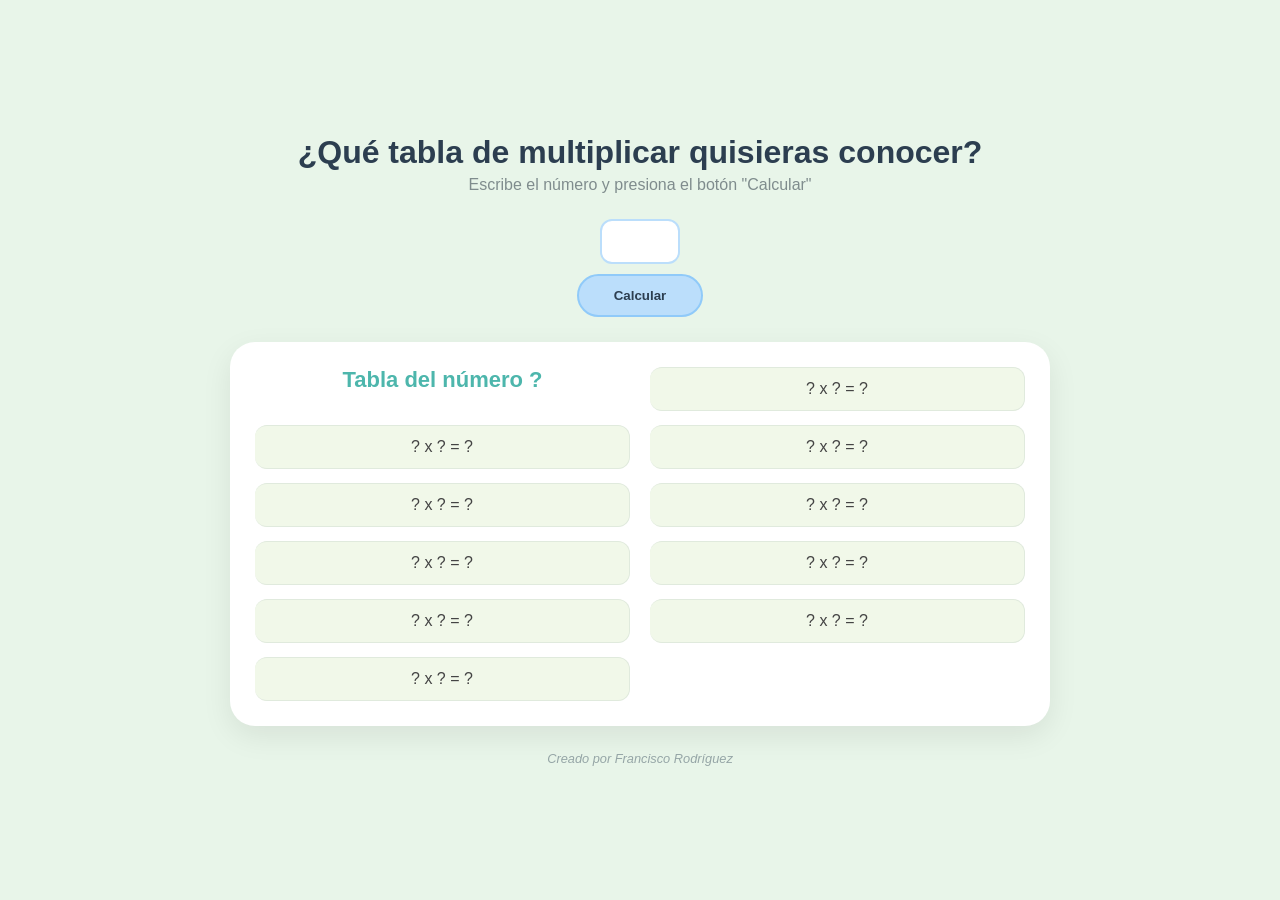
<file: index.html>
<!DOCTYPE html>
<html lang="es">
<head>
    <meta charset="UTF-8">
    <meta name="viewport" content="width=device-width, initial-scale=1.0">
    <title>Tablas</title>
    <link rel="stylesheet" href="multiplicar.css">
    <script src="multiplicar.js"></script>
</head>
<body>
    <div class="tituloPregunta"><h1>¿Qué tabla de multiplicar quisieras conocer?</h1></div>
    <div class="indicacion"><h2>Escribe el número y presiona el botón "Calcular"</h2></div>
    <div><input type="number" class="NoTabla" id="idNoTabla"></div>
    <div class="btnProbar"><button onclick="generarTablas()">Calcular</button></div>

    <div class="contenedorTabla" id="idContenedorTabla">
        <div class="tablaDel3"><h2>Tabla del número ?</h2></div>
        <div class="fila">? x ? = ?</div>
        <div class="fila">? x ? = ?</div>
        <div class="fila">? x ? = ?</div>
        <div class="fila">? x ? = ?</div>
        <div class="fila">? x ? = ?</div>
        <div class="fila">? x ? = ?</div>
        <div class="fila">? x ? = ?</div>
        <div class="fila">? x ? = ?</div>
        <div class="fila">? x ? = ?</div>
        <div class="fila">? x ? = ?</div>
    </div>

    <footer class="piePagina">
        <p>Creado por Francisco Rodríguez</p>
    </footer>

</body>
</html>
</file>
<file: multiplicar.css>
* {
    box-sizing: border-box;
    margin: 0;
    padding: 0;
}

body {
    font-family: 'Segoe UI', Tahoma, Geneva, Verdana, sans-serif;
    background-color: #e8f5e9;
    display: flex;
    flex-direction: column;
    align-items: center;
    justify-content: center;
    min-height: 100vh;
    padding: 20px;
}

.tituloPregunta h1 {
    color: #2c3e50;
    font-size: 32px;
    font-weight: 800;
    margin-bottom: 5px;
    text-align: center;
}

.indicacion h2 {
    color: #7f8c8d;
    font-size: 16px;
    font-weight: 400;
    margin-bottom: 25px;
    text-align: center;
}

#idNoTabla {
    padding: 10px;
    border-radius: 12px;
    border: 2px solid #bbdefb;
    margin-bottom: 10px;
    text-align: center;
    font-size: 1.1rem;
    width: 80px;
    outline: none;
}

.btnProbar button {
    background-color: #bbdefb;
    color: #2c3e50;
    padding: 12px 35px;
    border: 2px solid #90caf9;
    border-radius: 50px;
    font-weight: bold;
    cursor: pointer;
    margin-bottom: 25px;
    transition: transform 0.2s;
}

.btnProbar button:hover {
    transform: scale(1.05);
}

.contenedorTabla {
    background: white;
    padding: 25px;
    border-radius: 25px;
    box-shadow: 0 10px 30px rgba(0,0,0,0.08);
    width: 100%;
    max-width: 820px;
    display: grid;
    grid-template-columns: 1fr 1fr;
    gap: 14px 20px;
}

.contenedorTabla h2 {
    grid-column: 1 / -1;
    color: #4db6ac;
    font-size: 22px;
    margin-bottom: 8px;
    text-align: center;
    background: transparent;
    padding: 0;
    border: none;
    box-shadow: none;
}

.contenedorTabla .fila {
    background-color: #f1f8e9;
    color: #444;
    font-size: 1rem;
    padding: 12px;
    border-radius: 12px;
    border: 1px solid #e0eadd;
    text-align: center;
    font-weight: normal;
    font-family: inherit;
    transition: none;
    box-shadow: none;
    display: block;
    margin: 0;
    border-left: none;
}

.piePagina {
    margin-top: 25px;
    color: #95a5a6;
    font-size: 0.8rem;
    font-style: italic;
    text-align: center;
    background: none;
    padding: 0;
    border-radius: 0;
}

@media (max-width: 560px) {
    .contenedorTabla {
        gap: 10px;
        padding: 18px 14px;
    }
    .contenedorTabla .fila {
        font-size: 0.9rem;
        padding: 10px 6px;
    }
    .contenedorTabla h2 {
        font-size: 1.2rem;
    }
    .tituloPregunta h1 {
        font-size: 24px;
    }
    #idNoTabla {
        width: 70px;
        font-size: 1rem;
    }
}
</file>
